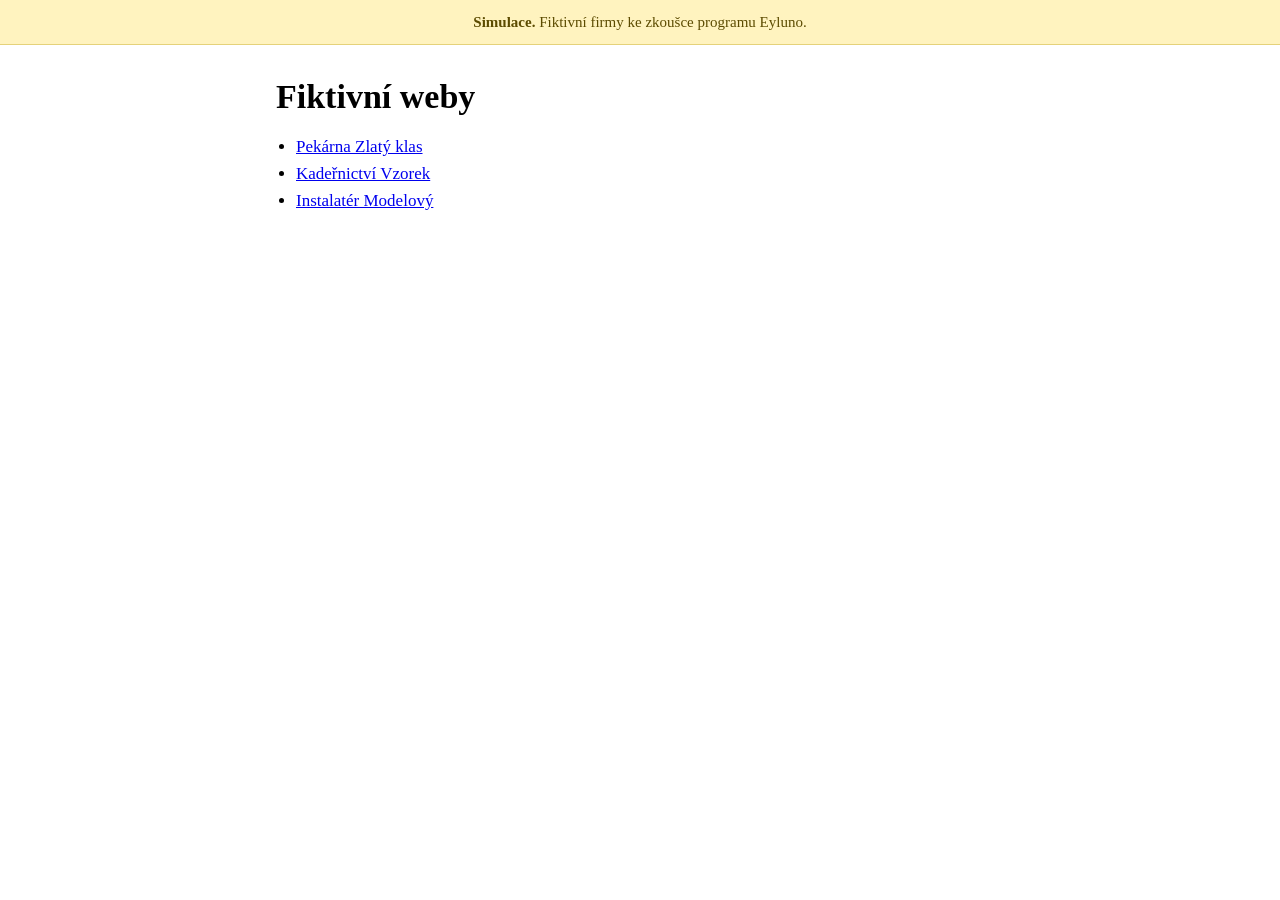
<file: index.html>
<!doctype html>
<html lang="cs"><head><meta charset="utf-8"><meta name="robots" content="noindex, nofollow"><title>Simulace Eyluno</title><link rel="stylesheet" href="styl.css"></head>
<body><div class="simulace"><strong>Simulace.</strong> Fiktivní firmy ke zkoušce programu Eyluno.</div>
<main><h1>Fiktivní weby</h1><ul><li><a href="pekarna/">Pekárna Zlatý klas</a></li><li><a href="kadernictvi/">Kadeřnictví Vzorek</a></li><li><a href="instalater/">Instalatér Modelový</a></li></ul></main></body></html>
</file>
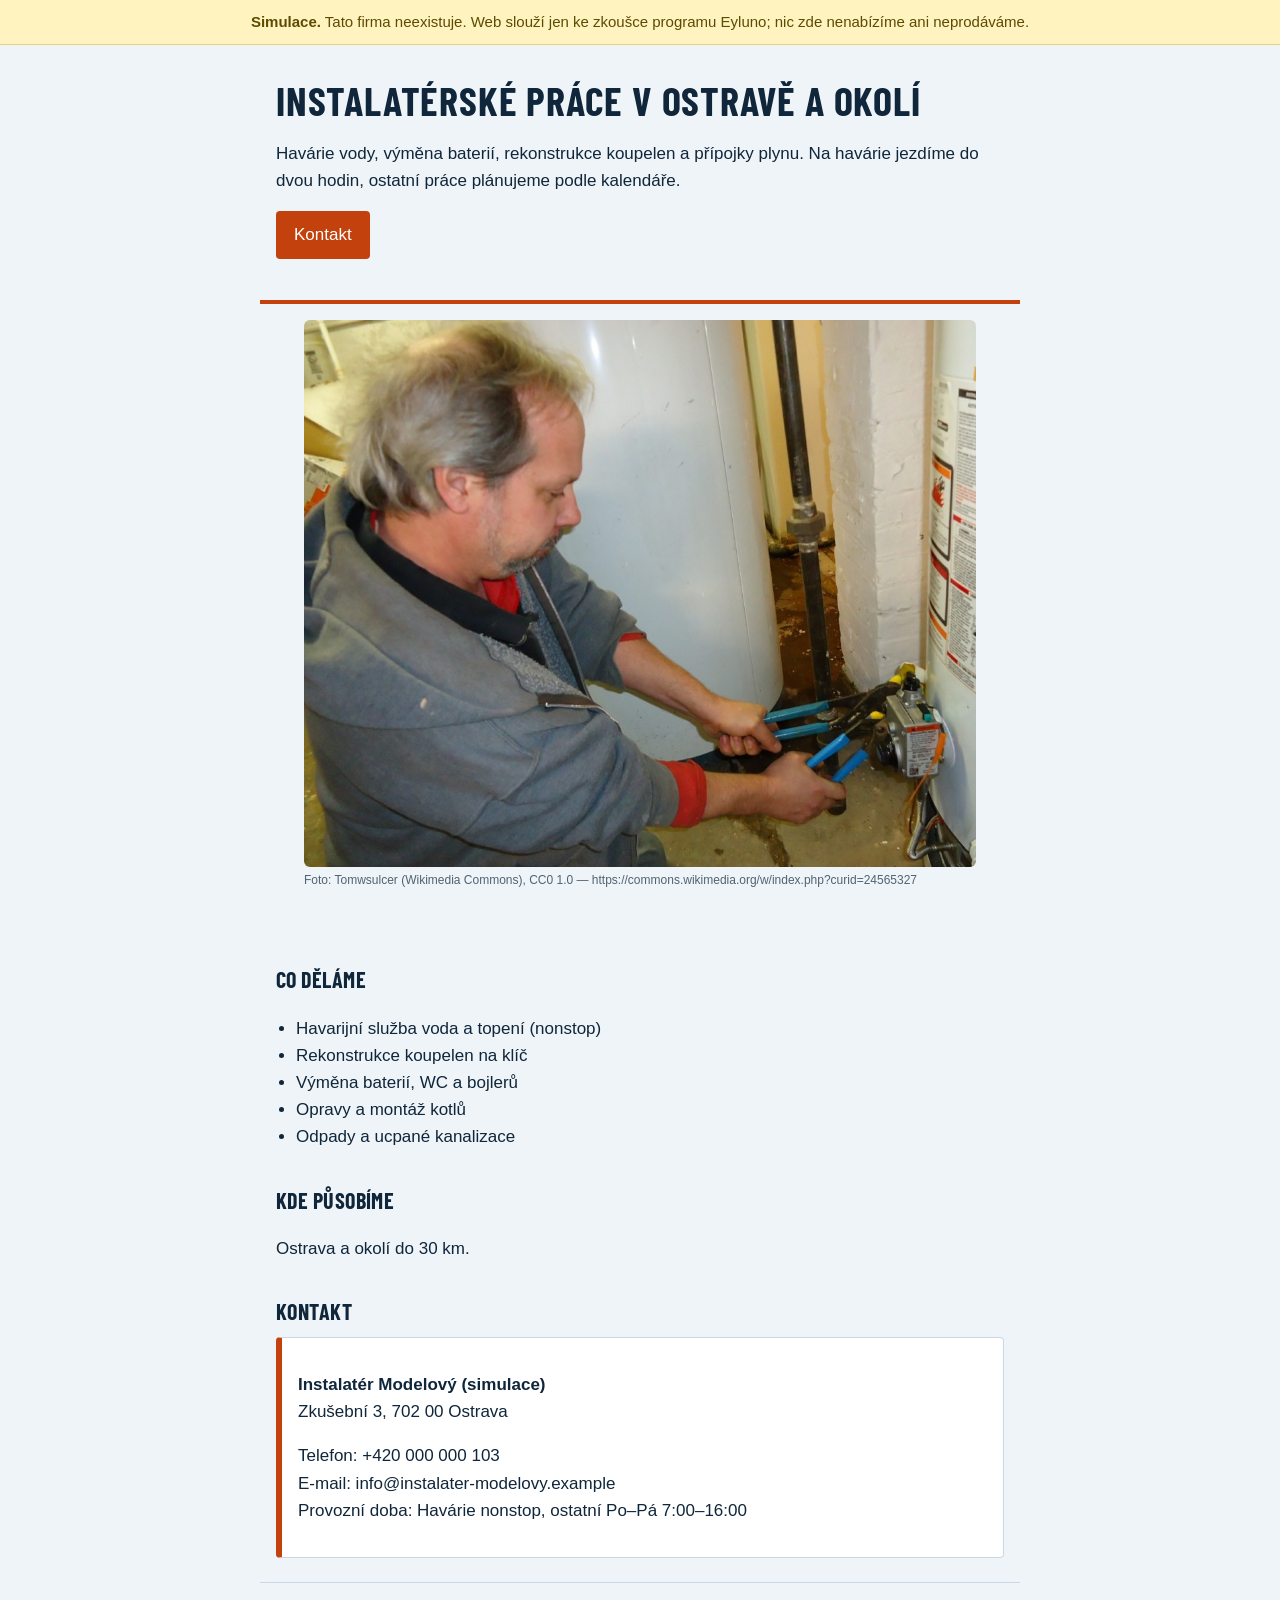
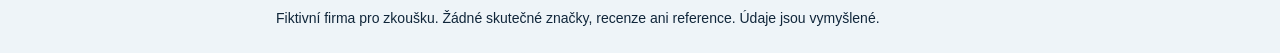
<file: instalater/index.html>
<!doctype html>
<html lang="cs">
<head>
  <meta charset="utf-8">
  <meta name="viewport" content="width=device-width, initial-scale=1">
  <meta name="robots" content="noindex, nofollow, noarchive">
  <title>Instalatér Modelový (simulace)</title>
  <meta name="description" content="Fiktivní firma pro zkoušku. Instalatérské práce v Ostravě a okolí.">
  <meta name="theme-color" content="#eef4f8">
  <link rel="stylesheet" href="../styl.css">
  <link rel="stylesheet" href="znacka.css">
</head>
<body>
  <div class="simulace"><strong>Simulace.</strong> Tato firma neexistuje. Web slouží jen ke zkoušce programu Eyluno; nic zde nenabízíme ani neprodáváme.</div>
  <header>
    <h1>Instalatérské práce v Ostravě a okolí</h1>
    <p>Havárie vody, výměna baterií, rekonstrukce koupelen a přípojky plynu. Na havárie jezdíme do dvou hodin, ostatní práce plánujeme podle kalendáře.</p>
    <p><a class="tlacitko" href="#kontakt">Kontakt</a></p>
  </header>
  <figure class="foto"><img src="foto.jpg" alt="Instalatér utahuje spoj dvěma klíči" width="1096" height="894" loading="lazy"><figcaption>Foto: Tomwsulcer (Wikimedia Commons), CC0 1.0 — https://commons.wikimedia.org/w/index.php?curid=24565327</figcaption></figure>
  <main>
    <h2>Co děláme</h2>
    <ul>
      <li>Havarijní služba voda a topení (nonstop)</li>
      <li>Rekonstrukce koupelen na klíč</li>
      <li>Výměna baterií, WC a bojlerů</li>
      <li>Opravy a montáž kotlů</li>
      <li>Odpady a ucpané kanalizace</li>
    </ul>
    <h2>Kde působíme</h2>
    <p>Ostrava a okolí do 30 km.</p>
    <h2 id="kontakt">Kontakt</h2>
    <div class="kontakt">
      <p><strong>Instalatér Modelový (simulace)</strong><br>Zkušební 3, 702 00 Ostrava</p>
      <p>Telefon: +420 000 000 103<br>E-mail: info@instalater-modelovy.example<br>Provozní doba: Havárie nonstop, ostatní Po–Pá 7:00–16:00</p>
    </div>
  </main>
  <footer>Fiktivní firma pro zkoušku. Žádné skutečné značky, recenze ani reference. Údaje jsou vymyšlené.</footer>
</body>
</html>
</file>
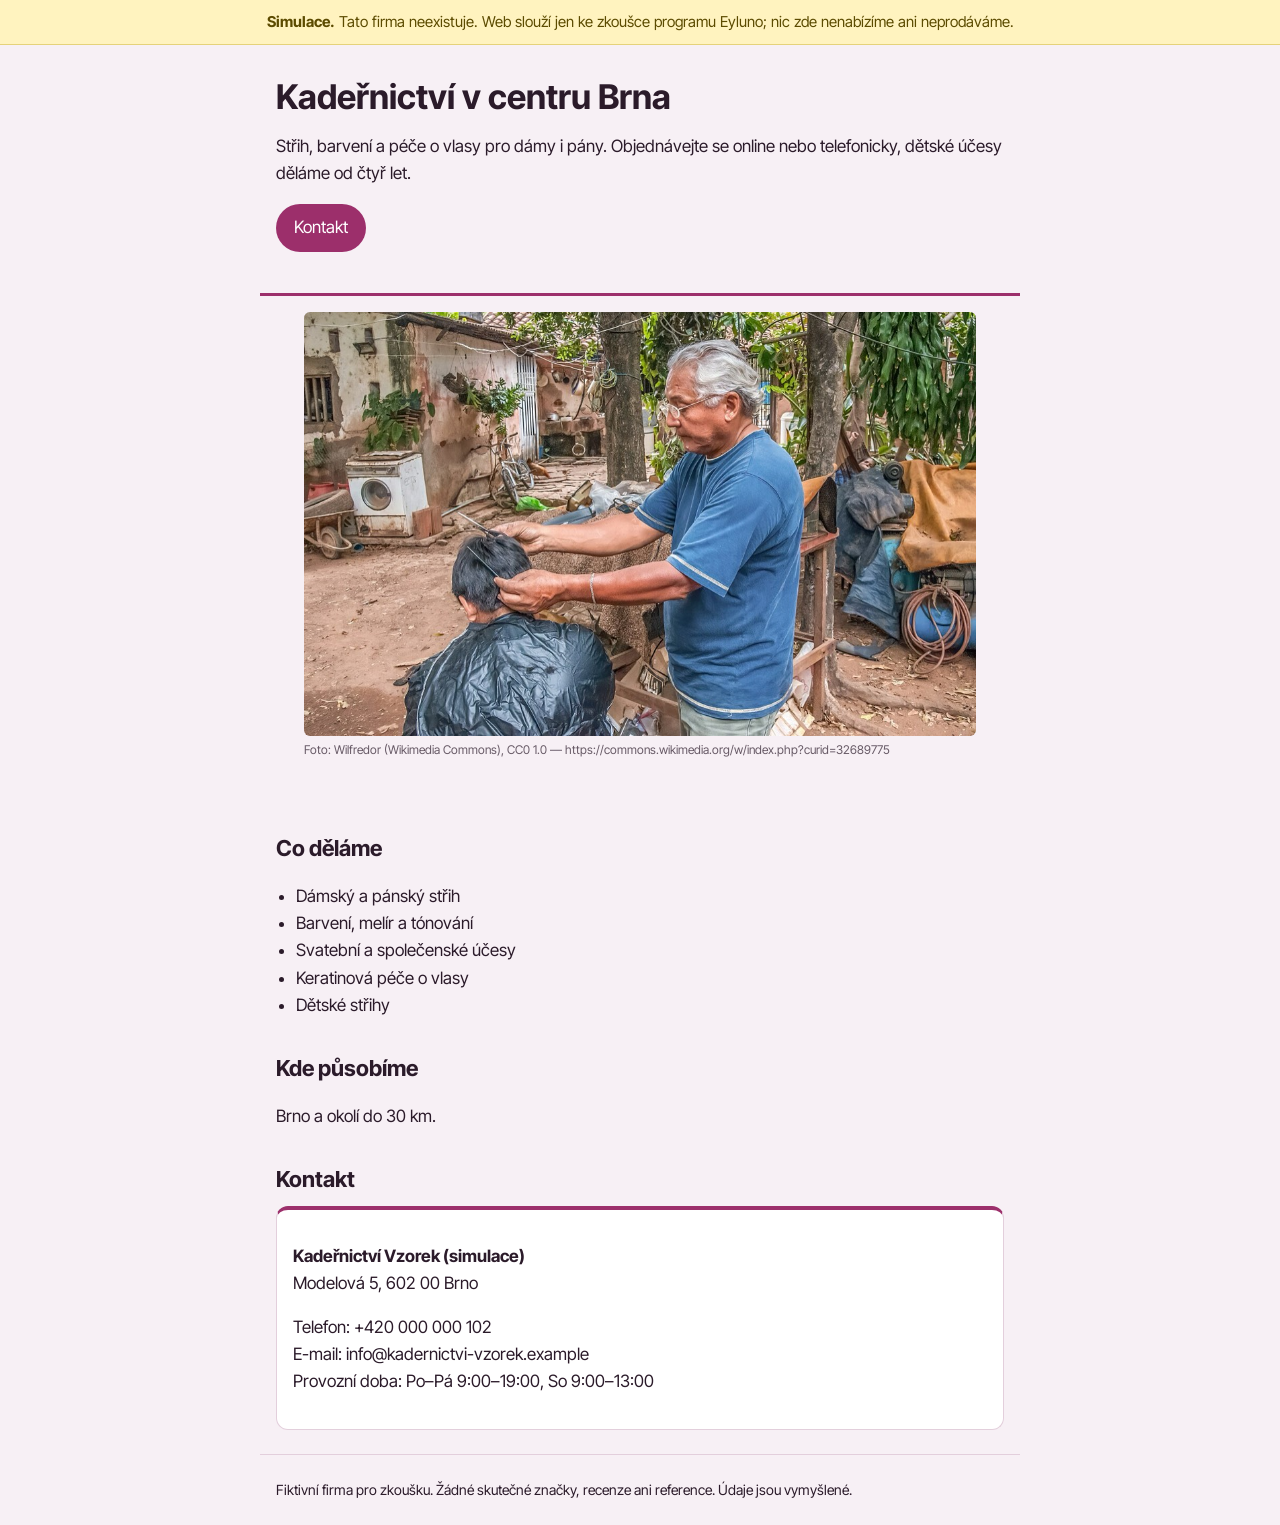
<file: kadernictvi/index.html>
<!doctype html>
<html lang="cs">
<head>
  <meta charset="utf-8">
  <meta name="viewport" content="width=device-width, initial-scale=1">
  <meta name="robots" content="noindex, nofollow, noarchive">
  <title>Kadeřnictví Vzorek (simulace)</title>
  <meta name="description" content="Fiktivní firma pro zkoušku. Kadeřnictví v centru Brna.">
  <meta name="theme-color" content="#f7f0f5">
  <link rel="stylesheet" href="../styl.css">
  <link rel="stylesheet" href="znacka.css">
</head>
<body>
  <div class="simulace"><strong>Simulace.</strong> Tato firma neexistuje. Web slouží jen ke zkoušce programu Eyluno; nic zde nenabízíme ani neprodáváme.</div>
  <header>
    <h1>Kadeřnictví v centru Brna</h1>
    <p>Střih, barvení a péče o vlasy pro dámy i pány. Objednávejte se online nebo telefonicky, dětské účesy děláme od čtyř let.</p>
    <p><a class="tlacitko" href="#kontakt">Kontakt</a></p>
  </header>
  <figure class="foto"><img src="foto.jpg" alt="Kadeřník stříhá zákaznici vlasy" width="1280" height="808" loading="lazy"><figcaption>Foto: Wilfredor (Wikimedia Commons), CC0 1.0 — https://commons.wikimedia.org/w/index.php?curid=32689775</figcaption></figure>
  <main>
    <h2>Co děláme</h2>
    <ul>
      <li>Dámský a pánský střih</li>
      <li>Barvení, melír a tónování</li>
      <li>Svatební a společenské účesy</li>
      <li>Keratinová péče o vlasy</li>
      <li>Dětské střihy</li>
    </ul>
    <h2>Kde působíme</h2>
    <p>Brno a okolí do 30 km.</p>
    <h2 id="kontakt">Kontakt</h2>
    <div class="kontakt">
      <p><strong>Kadeřnictví Vzorek (simulace)</strong><br>Modelová 5, 602 00 Brno</p>
      <p>Telefon: +420 000 000 102<br>E-mail: info@kadernictvi-vzorek.example<br>Provozní doba: Po–Pá 9:00–19:00, So 9:00–13:00</p>
    </div>
  </main>
  <footer>Fiktivní firma pro zkoušku. Žádné skutečné značky, recenze ani reference. Údaje jsou vymyšlené.</footer>
</body>
</html>
</file>
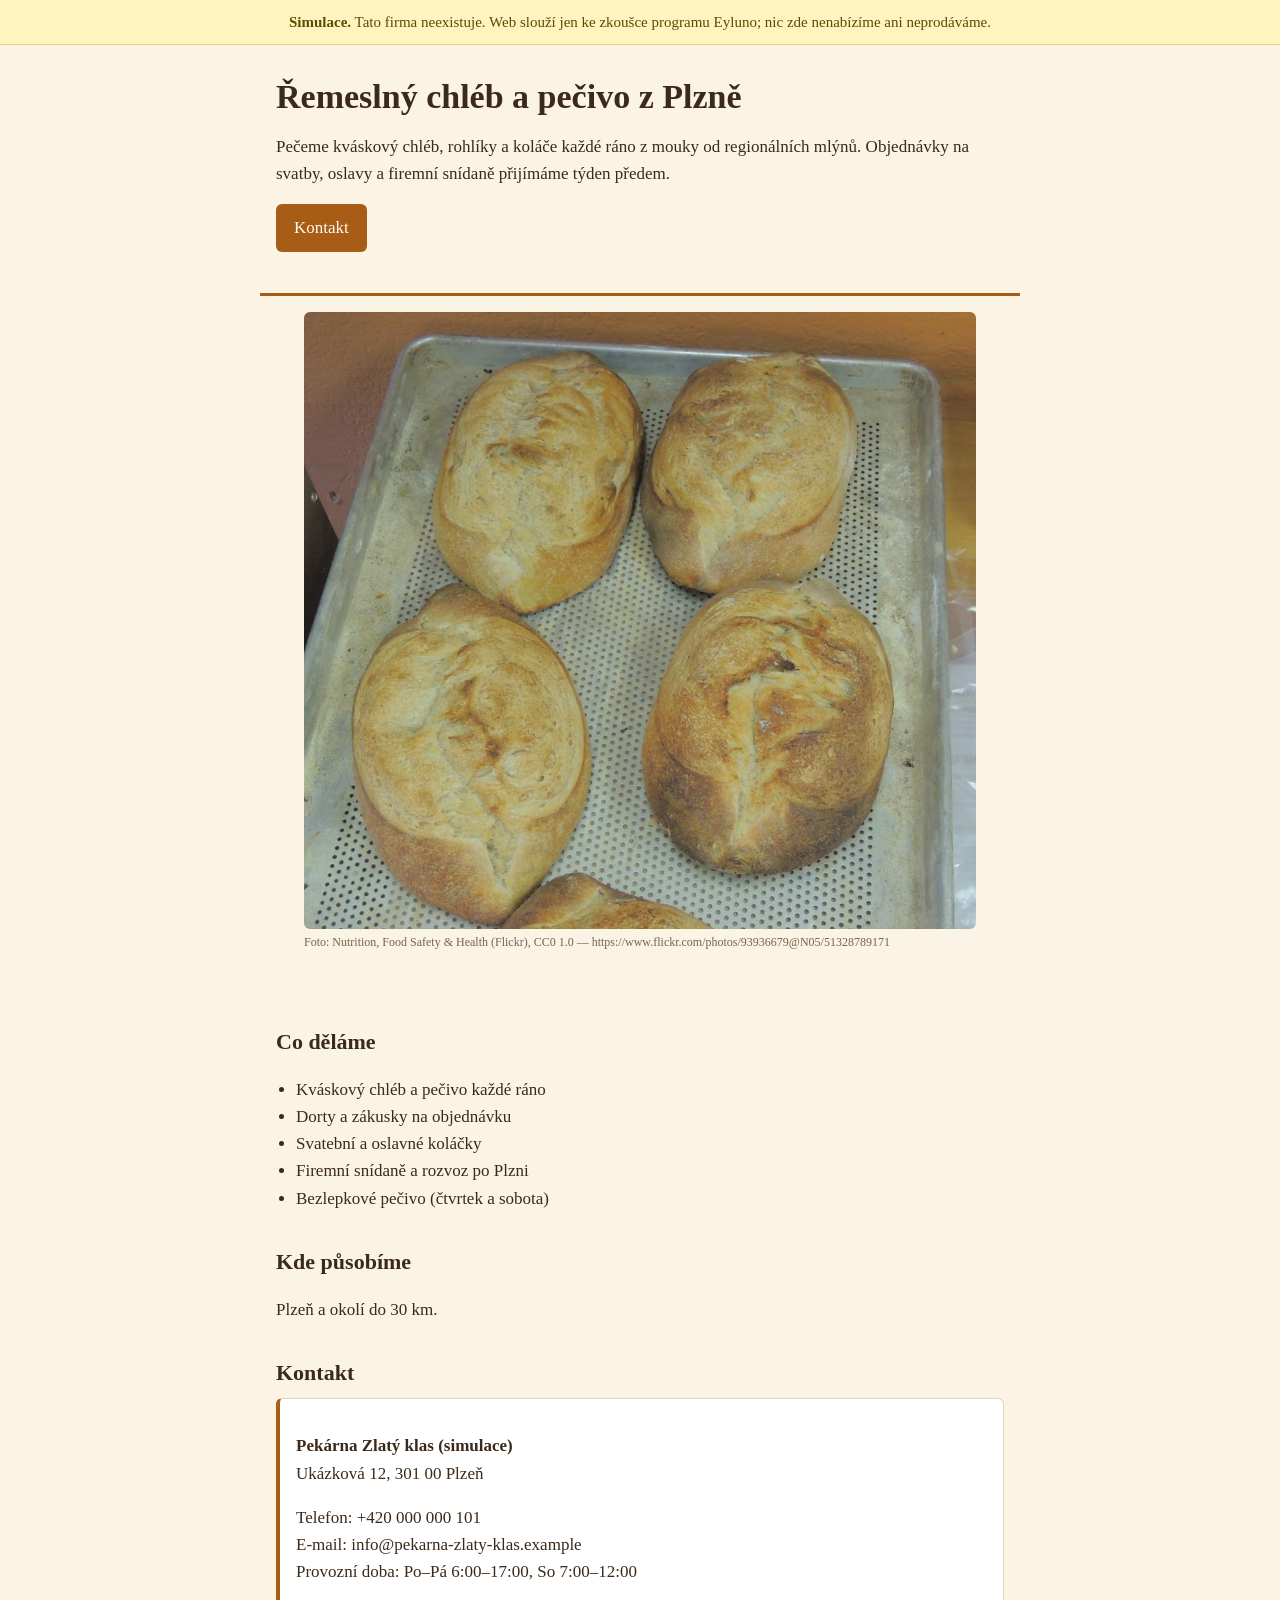
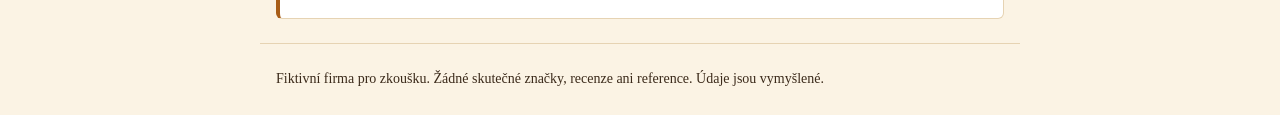
<file: pekarna/index.html>
<!doctype html>
<html lang="cs">
<head>
  <meta charset="utf-8">
  <meta name="viewport" content="width=device-width, initial-scale=1">
  <meta name="robots" content="noindex, nofollow, noarchive">
  <title>Pekárna Zlatý klas (simulace)</title>
  <meta name="description" content="Fiktivní firma pro zkoušku. Řemeslný chléb a pečivo z Plzně.">
  <meta name="theme-color" content="#fbf3e4">
  <link rel="stylesheet" href="../styl.css">
  <link rel="stylesheet" href="znacka.css">
</head>
<body>
  <div class="simulace"><strong>Simulace.</strong> Tato firma neexistuje. Web slouží jen ke zkoušce programu Eyluno; nic zde nenabízíme ani neprodáváme.</div>
  <header>
    <h1>Řemeslný chléb a pečivo z Plzně</h1>
    <p>Pečeme kváskový chléb, rohlíky a koláče každé ráno z mouky od regionálních mlýnů. Objednávky na svatby, oslavy a firemní snídaně přijímáme týden předem.</p>
    <p><a class="tlacitko" href="#kontakt">Kontakt</a></p>
  </header>
  <figure class="foto"><img src="foto.jpg" alt="Čerstvě upečené kváskové chleby v pekárně" width="1024" height="940" loading="lazy"><figcaption>Foto: Nutrition, Food Safety &amp; Health (Flickr), CC0 1.0 — https://www.flickr.com/photos/93936679@N05/51328789171</figcaption></figure>
  <main>
    <h2>Co děláme</h2>
    <ul>
      <li>Kváskový chléb a pečivo každé ráno</li>
      <li>Dorty a zákusky na objednávku</li>
      <li>Svatební a oslavné koláčky</li>
      <li>Firemní snídaně a rozvoz po Plzni</li>
      <li>Bezlepkové pečivo (čtvrtek a sobota)</li>
    </ul>
    <h2>Kde působíme</h2>
    <p>Plzeň a okolí do 30 km.</p>
    <h2 id="kontakt">Kontakt</h2>
    <div class="kontakt">
      <p><strong>Pekárna Zlatý klas (simulace)</strong><br>Ukázková 12, 301 00 Plzeň</p>
      <p>Telefon: +420 000 000 101<br>E-mail: info@pekarna-zlaty-klas.example<br>Provozní doba: Po–Pá 6:00–17:00, So 7:00–12:00</p>
    </div>
  </main>
  <footer>Fiktivní firma pro zkoušku. Žádné skutečné značky, recenze ani reference. Údaje jsou vymyšlené.</footer>
</body>
</html>
</file>
<file: styl.css>
/* Společná kostra fiktivních webů (rozvržení a neutrální barvy). Barvy a písmo značky má každá firma ve vlastním `znacka.css`, jako to má skutečný klient. */
* { box-sizing: border-box; }
body { margin: 0; font-size: 17px; line-height: 1.6; }
.simulace { background: #fff3bf; color: #5c4b00; padding: 10px 16px; text-align: center; font-size: 15px; border-bottom: 1px solid #e5d27a; }
header, main, footer { max-width: 760px; margin: 0 auto; padding: 24px 16px; }
h1 { font-size: 34px; line-height: 1.15; margin: 8px 0 4px; }
h2 { font-size: 22px; margin: 32px 0 8px; }
ul { padding-left: 20px; }
.kontakt { background: #fff; border-radius: 12px; padding: 16px; }
.tlacitko { display: inline-block; padding: 10px 18px; border-radius: 10px; text-decoration: none; }
footer { font-size: 14px; }

.foto{margin:1rem auto;max-width:42rem}.foto img{display:block;max-width:100%;height:auto;border-radius:6px}.foto figcaption{font-size:.75rem;opacity:.7;margin-top:.25rem;word-break:break-all}
</file>
<file: instalater/znacka.css>
/* Značka: Instalatér Modelový (fiktivní). Chladná světle modrá, tmavě modrý text, oranžový akcent, úzké bezpatkové nadpisy (Barlow Condensed, OFL). */
@font-face { font-family: "Barlow Condensed"; src: url("../fonty/BarlowCondensed-Bold.ttf") format("truetype"); font-weight: 700; font-display: swap; }
:root { --pozadi: #eef4f8; --text: #10263a; --akcent: #c2410c; --linka: #c9d8e4; }
body { font-family: Arial, Helvetica, sans-serif; color: #10263a; background: #eef4f8; }
h1, h2 { font-family: "Barlow Condensed", Arial, sans-serif; font-weight: 700; text-transform: uppercase; letter-spacing: .02em; color: #10263a; }
h1 { font-size: 40px; }
header { border-bottom: 4px solid #c2410c; }
a { color: #10263a; text-decoration-color: #c2410c; text-decoration-thickness: 2px; }
.tlacitko { background: #c2410c; color: #fff; border-radius: 4px; }
.kontakt { border: 1px solid #c9d8e4; border-left: 6px solid #c2410c; border-radius: 4px; }
footer { color: #10263a; border-top: 1px solid #c9d8e4; }
</file>
<file: kadernictvi/znacka.css>
/* Značka: Kadeřnictví Vzorek (fiktivní). Světle fialová, švestkový akcent, moderní bezpatkové písmo (Inter Tight, OFL). */
@font-face { font-family: "Inter Tight"; src: url("../fonty/InterTight.ttf") format("truetype"); font-weight: 100 900; font-display: swap; }
:root { --pozadi: #f7f0f5; --text: #2b1b2a; --akcent: #9c2f6b; --linka: #e3cfdc; }
body { font-family: "Inter Tight", Arial, sans-serif; color: #2b1b2a; background: #f7f0f5; }
h1, h2 { font-family: "Inter Tight", Arial, sans-serif; font-weight: 700; color: #2b1b2a; }
header { border-bottom: 3px solid #9c2f6b; }
a { color: #2b1b2a; text-decoration-color: #9c2f6b; text-decoration-thickness: 2px; }
.tlacitko { background: #9c2f6b; color: #fff; border-radius: 999px; }
.kontakt { border: 1px solid #e3cfdc; border-top: 4px solid #9c2f6b; }
footer { color: #2b1b2a; border-top: 1px solid #e3cfdc; }
</file>
<file: pekarna/znacka.css>
/* Značka: Pekárna Zlatý klas (fiktivní). Teplá krémová, hnědý text, medově hnědý akcent, patkové písmo. */
:root { --pozadi: #fbf3e4; --text: #3b2a1a; --akcent: #a85d17; --linka: #e6d3b3; }
body { font-family: Georgia, "Times New Roman", serif; color: #3b2a1a; background: #fbf3e4; }
h1, h2 { font-family: Georgia, "Times New Roman", serif; color: #3b2a1a; }
header { border-bottom: 3px solid #a85d17; }
a { color: #3b2a1a; text-decoration-color: #a85d17; text-decoration-thickness: 2px; }
.tlacitko { background: #a85d17; color: #fffaf0; border-radius: 6px; }
.kontakt { border: 1px solid #e6d3b3; border-left: 4px solid #a85d17; border-radius: 6px; }
footer { color: #3b2a1a; border-top: 1px solid #e6d3b3; }
</file>
